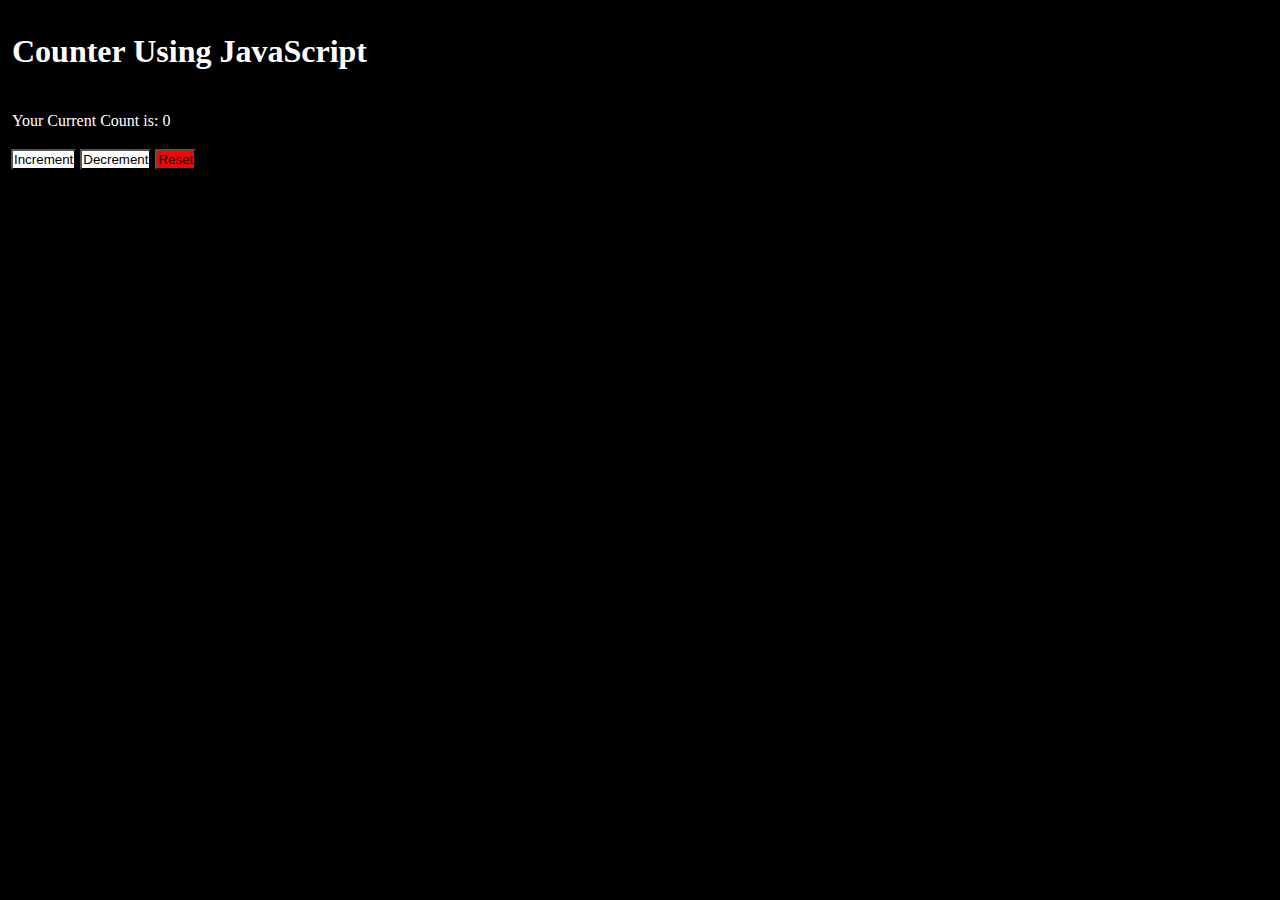
<file: DomProject/index.html>
<!DOCTYPE html>
<html lang="en">
<head>
    <meta charset="UTF-8">
    <meta name="viewport" content="width=device-width, initial-scale=1.0">
    <link rel="stylesheet" href="style.css">
    <title>Document</title>
</head>
<body>
    <div>
        <h1>Counter Using JavaScript</h1>
    </div>
    <div id="status">
        <p>Your Current Count is: 0</p>
    </div>
    <div class="button">
        <button id="incBtn">Increment</button>
        <button id="decBtn">Decrement</button>
        <button id="resetBtn">Reset</button>
    </div>


    <script src="script.js"></script>
</body>
</html>
</file>
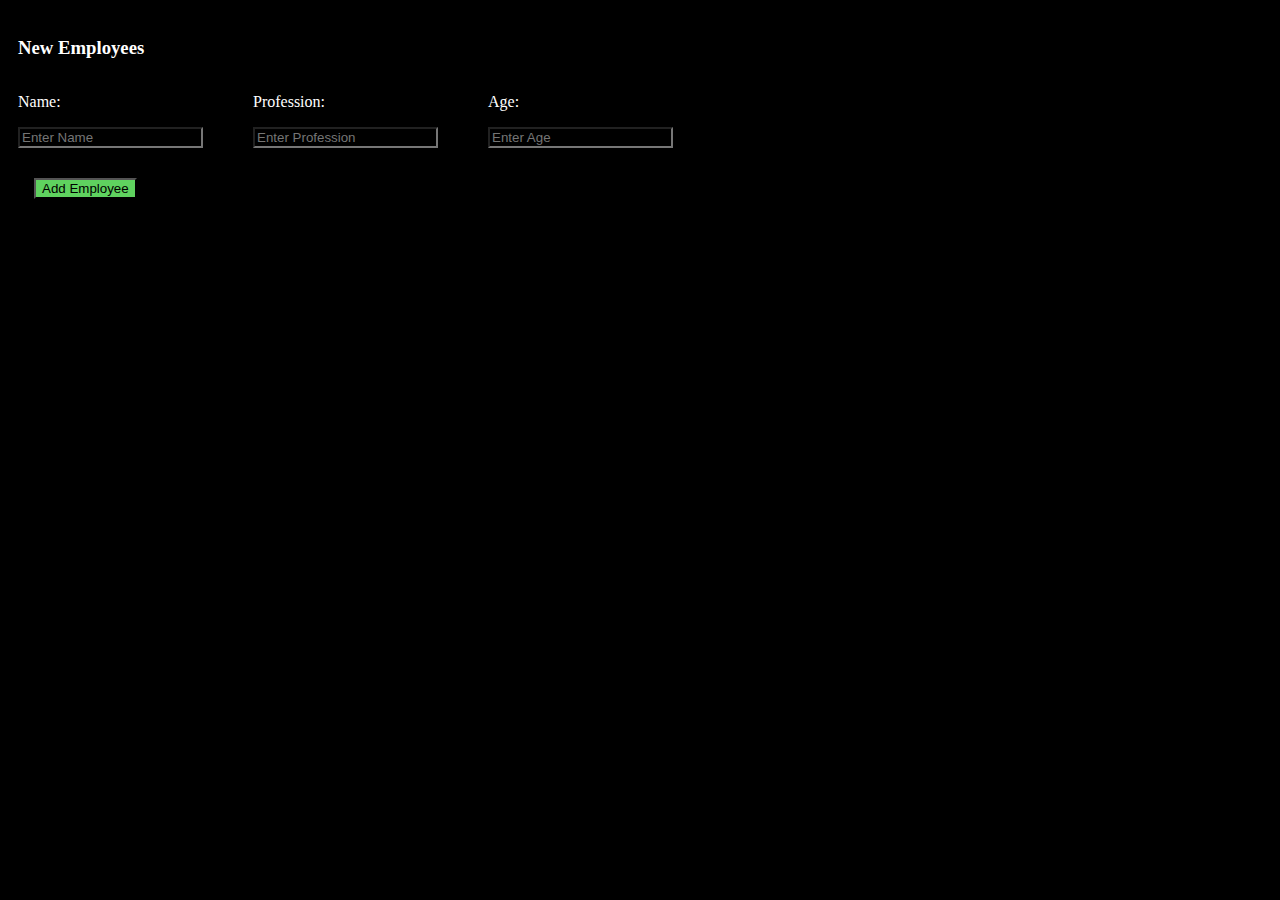
<file: ProfessionManagement/index.html>
<!DOCTYPE html>
<html lang="en">

<head>
    <meta charset="UTF-8">
    <meta name="viewport" content="width=device-width, initial-scale=1.0">
    <title>Document</title>
    <link rel="stylesheet" href="style.css">
</head>

<body>
    <h3>New Employees</h3>
    <form action="" id="formData">
        <div>
            <p>Name:</p>
            <input type="text" id="name" required placeholder="Enter Name">
        </div>
        <div>
            <p>Profession:</p>
            <input type="text" id="profession" required placeholder="Enter Profession">
        </div>
        <div>
            <p>Age:</p>
            <input type="number" id="age" required placeholder="Enter Age">
        </div>
    </form>
    <div class="subBtn" onclick="addData()"><input type="button" value="Add Employee"></div>

    
    <script src="script.js"></script>
    <!-- <script src="script1.js"></script> -->
</body>

</html>
</file>
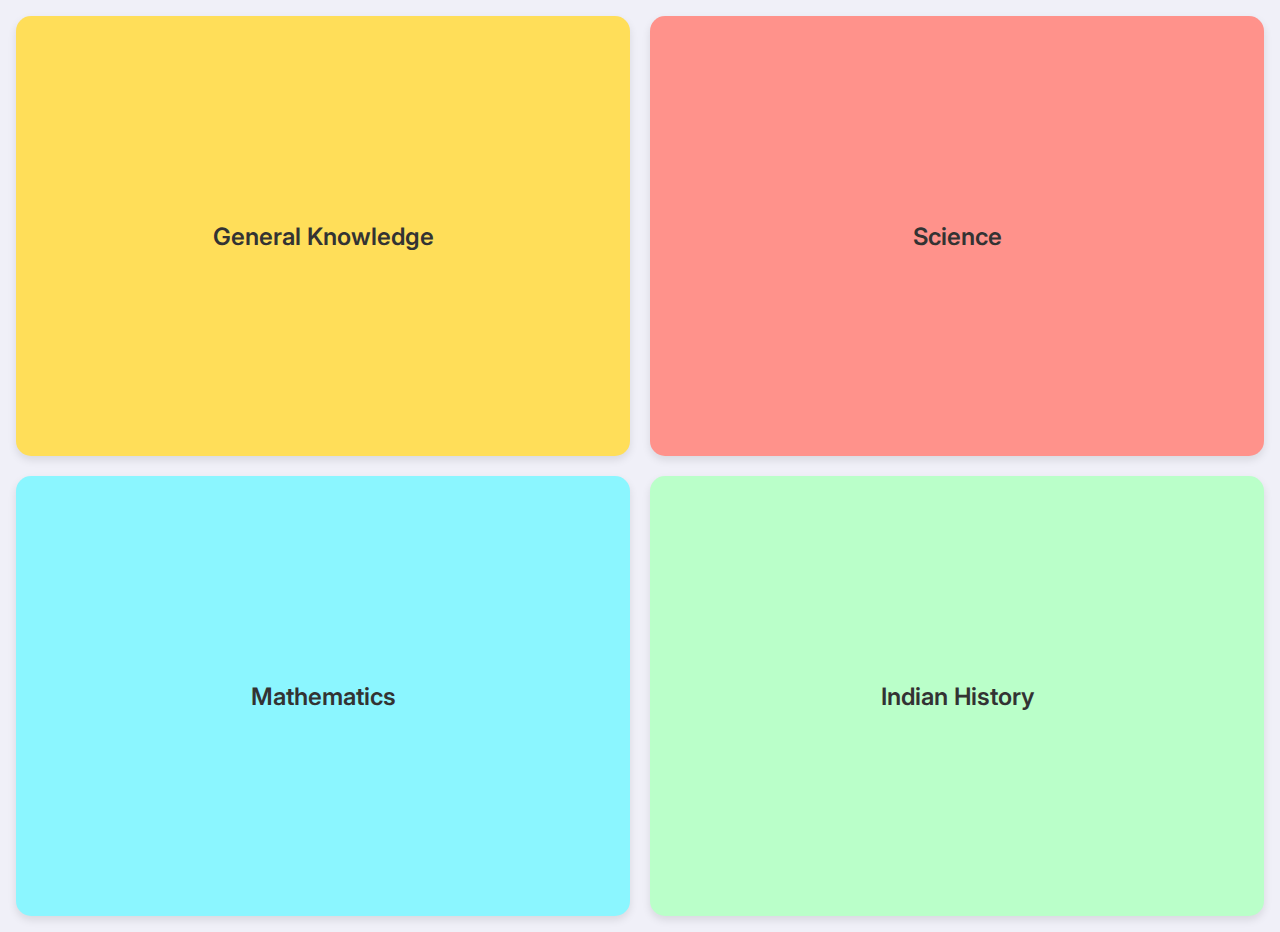
<file: Quiz/index.html>
<!DOCTYPE html>
<html lang="en">
  <head>
    <meta charset="UTF-8" />
    <meta name="viewport" content="width=device-width, initial-scale=1.0" />
    <title>Quiz App</title>
    <link rel="stylesheet" href="style.css" />
    <link
      href="https://fonts.googleapis.com/css2?family=Inter:wght@400;600&family=Poppins:wght@400;600&display=swap"
      rel="stylesheet"
    />
  </head>
  <body>
    <div id="quiz-container">
      <div class="section" data-section="0" onclick="startQuiz(0)">General Knowledge</div>
      <div class="section" data-section="1" onclick="startQuiz(1)">Science</div>
      <div class="section" data-section="2" onclick="startQuiz(2)">Mathematics</div>
      <div class="section" data-section="3" onclick="startQuiz(3)">Indian History</div>
    </div>
    <div id="question-container" style="display: none">
      <p id="score">Score:0</p>
      <div id="question"></div>
      <div id="options"></div>
      <button id="next-button">Next</button>
    </div>
    <script src="script.js"></script>
  </body>
</html>
</file>
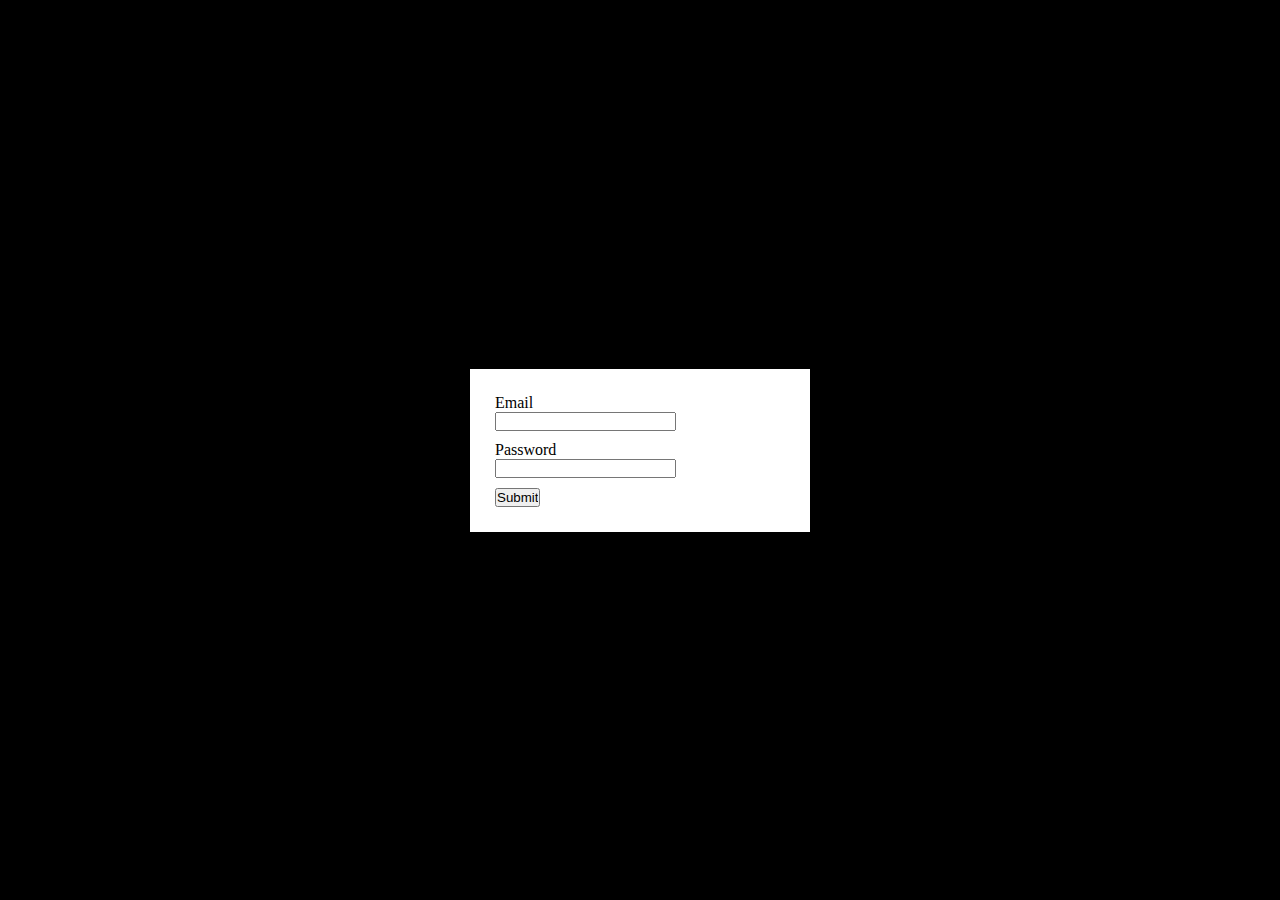
<file: SignUpJs/index.html>
<!DOCTYPE html>
<html lang="en">

<head>
    <meta charset="UTF-8">
    <meta name="viewport" content="width=device-width, initial-scale=1.0">
    <title>Document</title>
    <link rel="stylesheet" href="style.css">
</head>

<body>
    <div class="mainDiv">
        <form action="" class="formData" id="formData">
            <div>
                <p for="">Email</p>
                <input type="email" id="email" />
                <p id="emailWarning" class="warning"></p>
            </div>
            <div>
                <p for="">Password</p>
                <input type="password" id="password" />
                <p id="passwordWarning" class="warning"></p>
            </div>
            <div>
                <input type="submit" value="Submit" id="" />
                <p id="successWarning" class=""></p>
            </div>
        </form>
    </div>

    <script src="script.js"></script>
</body>

</html>
</file>
<file: ProfessionManagement/style.css>
body{
    background-color: black;
    color: white;
    padding: 10px;
}

form{
    display: flex;
    /* justify-content: space-around; */
    gap: 50px;

}
input{
    background-color: black;
    color: white;
}

.subBtn{
    margin-top: 30px;
    margin-left: 16px;
    background-color: gr;
}
.subBtn input{
    background-color: rgb(95, 210, 95);
    color: black;
}
#table{
    color: white;
    border: 1px solid white;
    /* margin-top: 50px; */
    margin-left: 20px;
    border-collapse: collapse;
    width: 300px;
}
.row{
    border: 1px solid white;
    /* background-color: aqua; */
}


#table td:first-child {
    width: 50%;
}

/* Second column (40% width) using :nth-child(2) */
#table td:nth-child(2) {
    width: 30%;
}

#table td:nth-child(3) {
    width: 20%;
}

.row-container{
    display: flex;
    /* justify-content: center; */
    align-items: center;
    padding: auto;
    margin-top: 20px;
}
</file>
<file: Quiz/style.css>
/* Set the body and html to full height and width with custom font */
body,
html {
  height: 100%;
  width: 100%;
  margin: 1rem 0rem;
  padding: 0;
  font-family: "Inter", sans-serif; /* Custom font */
  background-color: #f0f0f8;  /* Background color for the page */
  display: flex;
  justify-content: center;
  align-items: center;  /* Center content vertically and horizontally */
}

/* Define a grid layout for the quiz sections */
#quiz-container {
  display: grid;  /* Grid layout */
  width: 100%;
  height: 100%;
  grid-template-columns: repeat(2, 1fr);  /* Two equal-width columns */
  grid-template-rows: repeat(2, 1fr);  /* Two equal-height rows */
  gap: 20px;  /* Space between grid items */
  padding: 1rem;
}

/* Styling for each quiz section */
.section {
  display: flex;  /* Flexbox layout */
  justify-content: center;
  align-items: center;  /* Center content */
  padding: 30px;
  border-radius: 15px;  /* Rounded corners */
  background-color: #ffffff;  /* White background */
  box-shadow: 0 4px 8px rgba(0, 0, 0, 0.1);  /* Light shadow */
  cursor: pointer;  /* Pointer cursor on hover */
  transition: transform 0.3s ease;  /* Smooth hover transition */
  font-size: 24px;
  font-weight: 600;
  color: #333333;
}

/* Add hover effect for quiz sections */
.section:hover {
  transform: translateY(-5px);  /* Slight lift effect on hover */
}

/* Background colors for different quiz sections */
.section[data-section="0"] {
  background-color: #ffde59;  /* General Knowledge section (yellow) */
}
.section[data-section="1"] {
  background-color: #ff928b;  /* Science section (red) */
}
.section[data-section="2"] {
  background-color: #8bf6ff;  /* Mathematics section (blue) */
}
.section[data-section="3"] {
  background-color: #baffc9;  /* Indian History section (green) */
}

/* Hidden initially, shown when a quiz starts */
#question-container {
  display: none;
  margin-top: 20px;
}

/* Score display styling */
#score {
  font-size: 20px;
  margin-bottom: 15px;
}

/* Question text styling */
#question {
  font-size: 24px;
  margin-bottom: 20px;
}

/* Styling for answer options */
#options div {
  padding: 10px;
  margin: 5px;
  background-color: #ffffff;
  border: 1px solid #007bff;
  border-radius: 5px;
  cursor: pointer;
  transition: background-color 0.2s ease;
}

/* Hover effect for options */
#options div:hover {
  background-color: #eef4ff;
}

/* Styling for the "Next" button */
#next-button {
  margin-top: 20px;
  padding: 10px 20px;
  font-size: 16px;
  background-color: #007bff;
  color: white;
  border: none;
  border-radius: 5px;
  cursor: pointer;
}

/* Hover effect for the "Next" button */
#next-button:hover {
  background-color: #0056b3;
}

/* Styling for the selected answer */
.selected {
  background-color: #d1e0ff !important;
}

/* Feedback message styling */
#feedback {
  font-size: 18px;
  font-weight: bold;
  margin: 5px 0px !important;
  margin-top: 10px !important;
  background-color: transparent !important;
  border: 0px solid #fff !important;
  border-radius: 5px;
  cursor: default !important;
}

/* Feedback hover effect */
#feedback:hover {
  background-color: transparent !important;
}

/* Input field styling for text or numeric answers */
input[type="text"],
input[type="number"] {
  width: 80%;
  padding: 10px;
  margin-top: 10px;
  margin-bottom: 10px;
  border: 1px solid #007bff;
  border-radius: 5px;
  font-size: 16px;
  font-family: "Inter", sans-serif;
}

/* Styling for the submit answer button */
button.submit-answer {
  padding: 10px 20px;
  font-size: 16px;
  background-color: #28a745;
  color: white;
  border: none;
  border-radius: 5px;
  cursor: pointer;
  transition: background-color 0.2s ease;
}

/* Hover effect for the submit answer button */
button.submit-answer:hover {
  background-color: #218838;
}
</file>
<file: SignUpJs/style.css>
* {
    margin: 0;
    padding: 0;
}

body {
    background-color: black;
    display: flex;
    justify-content: center; /* Centers horizontally */
    align-items: center;     /* Centers vertically */
    height: 100vh;          /* Full viewport height */
}

.mainDiv {
    width: 300px;
    background-color: white;
    color: black;
    display: flex;
    flex-direction: column;  /* Aligns form items in a column */
    justify-content: center;  /* Centers form items vertically */
    padding: 20px;           /* Adds some padding for aesthetics */
}

.mainDiv div {
    padding: 5px;
}

.warning {
    color: red;              /* Makes warning text red */
    font-size: 0.8em;        /* Optional: makes warning text smaller */
}

#successWarning{
    color: green;
    font-size: 0.8rem;
}
</file>
<file: DomProject/style.css>
*{
    background-color: black;
    color: white;
    padding: 1px;
}

#incBtn,#decBtn{
    background-color: white;
    color: black;
}
#resetBtn{
background-color: red;
color: black;
}
</file>
